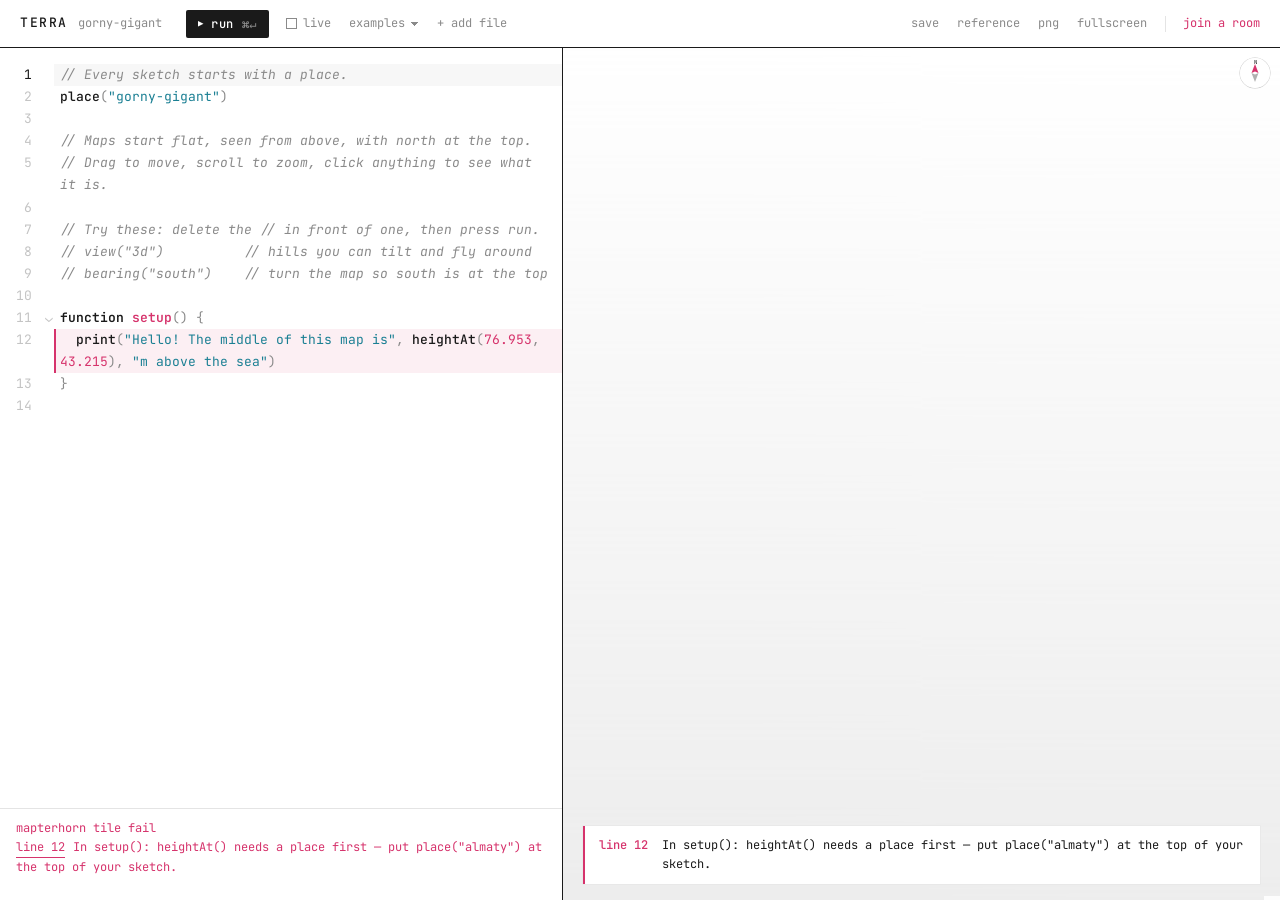
<file: index.html>
<!doctype html>
<html lang="en">
  <head>
    <meta charset="UTF-8" />
    <meta name="viewport" content="width=device-width, initial-scale=1.0, viewport-fit=cover, user-scalable=no" />
    <title>Terra</title>
    <link rel="icon" href="/favicon.svg" type="image/svg+xml" />
    <link rel="icon" href="/favicon.ico" sizes="any" />
    <link rel="apple-touch-icon" href="/apple-touch-icon.png" />
    <meta name="description" content="Interactive 3D terrain viewer">

    <link rel="preconnect" href="https://fonts.googleapis.com" />
  <link rel="preconnect" href="https://fonts.gstatic.com" crossorigin />
  <link href="https://fonts.googleapis.com/css2?family=Sora:wght@600;700;800&family=JetBrains+Mono:wght@400;500;600&family=Space+Grotesk:wght@400;500;600;700&family=Instrument+Serif&display=swap" rel="stylesheet" />
  <script type="module" crossorigin src="/assets/index-B6uDVKDf.js"></script>
  <link rel="stylesheet" crossorigin href="/assets/index-BxZiMg3w.css">
</head>

  <body>
    <script type="text/javascript">
      // Single Page Apps for GitHub Pages
      // https://github.com/rafgraph/spa-github-pages
      // Decodes the path 404.html re-encoded into the query string, before
      // React Router mounts, so deep links / refreshes land on the right route.
      (function (l) {
        if (l.search[1] === '/') {
          var decoded = l.search
            .slice(1)
            .split('&')
            .map(function (s) {
              return s.replace(/~and~/g, '&');
            })
            .join('?');
          window.history.replaceState(null, null, l.pathname.slice(0, -1) + decoded + l.hash);
        }
      })(window.location);
    </script>
    <div id="root"></div>
  </body>
</html>
</file>
<file: assets/index-BxZiMg3w.css>
*,:before,:after{--tw-border-spacing-x: 0;--tw-border-spacing-y: 0;--tw-translate-x: 0;--tw-translate-y: 0;--tw-rotate: 0;--tw-skew-x: 0;--tw-skew-y: 0;--tw-scale-x: 1;--tw-scale-y: 1;--tw-pan-x: ;--tw-pan-y: ;--tw-pinch-zoom: ;--tw-scroll-snap-strictness: proximity;--tw-gradient-from-position: ;--tw-gradient-via-position: ;--tw-gradient-to-position: ;--tw-ordinal: ;--tw-slashed-zero: ;--tw-numeric-figure: ;--tw-numeric-spacing: ;--tw-numeric-fraction: ;--tw-ring-inset: ;--tw-ring-offset-width: 0px;--tw-ring-offset-color: #fff;--tw-ring-color: rgb(59 130 246 / .5);--tw-ring-offset-shadow: 0 0 #0000;--tw-ring-shadow: 0 0 #0000;--tw-shadow: 0 0 #0000;--tw-shadow-colored: 0 0 #0000;--tw-blur: ;--tw-brightness: ;--tw-contrast: ;--tw-grayscale: ;--tw-hue-rotate: ;--tw-invert: ;--tw-saturate: ;--tw-sepia: ;--tw-drop-shadow: ;--tw-backdrop-blur: ;--tw-backdrop-brightness: ;--tw-backdrop-contrast: ;--tw-backdrop-grayscale: ;--tw-backdrop-hue-rotate: ;--tw-backdrop-invert: ;--tw-backdrop-opacity: ;--tw-backdrop-saturate: ;--tw-backdrop-sepia: ;--tw-contain-size: ;--tw-contain-layout: ;--tw-contain-paint: ;--tw-contain-style: }::backdrop{--tw-border-spacing-x: 0;--tw-border-spacing-y: 0;--tw-translate-x: 0;--tw-translate-y: 0;--tw-rotate: 0;--tw-skew-x: 0;--tw-skew-y: 0;--tw-scale-x: 1;--tw-scale-y: 1;--tw-pan-x: ;--tw-pan-y: ;--tw-pinch-zoom: ;--tw-scroll-snap-strictness: proximity;--tw-gradient-from-position: ;--tw-gradient-via-position: ;--tw-gradient-to-position: ;--tw-ordinal: ;--tw-slashed-zero: ;--tw-numeric-figure: ;--tw-numeric-spacing: ;--tw-numeric-fraction: ;--tw-ring-inset: ;--tw-ring-offset-width: 0px;--tw-ring-offset-color: #fff;--tw-ring-color: rgb(59 130 246 / .5);--tw-ring-offset-shadow: 0 0 #0000;--tw-ring-shadow: 0 0 #0000;--tw-shadow: 0 0 #0000;--tw-shadow-colored: 0 0 #0000;--tw-blur: ;--tw-brightness: ;--tw-contrast: ;--tw-grayscale: ;--tw-hue-rotate: ;--tw-invert: ;--tw-saturate: ;--tw-sepia: ;--tw-drop-shadow: ;--tw-backdrop-blur: ;--tw-backdrop-brightness: ;--tw-backdrop-contrast: ;--tw-backdrop-grayscale: ;--tw-backdrop-hue-rotate: ;--tw-backdrop-invert: ;--tw-backdrop-opacity: ;--tw-backdrop-saturate: ;--tw-backdrop-sepia: ;--tw-contain-size: ;--tw-contain-layout: ;--tw-contain-paint: ;--tw-contain-style: }*,:before,:after{box-sizing:border-box;border-width:0;border-style:solid;border-color:#e5e7eb}:before,:after{--tw-content: ""}html,:host{line-height:1.5;-webkit-text-size-adjust:100%;-moz-tab-size:4;-o-tab-size:4;tab-size:4;font-family:ui-sans-serif,system-ui,sans-serif,"Apple Color Emoji","Segoe UI Emoji",Segoe UI Symbol,"Noto Color Emoji";font-feature-settings:normal;font-variation-settings:normal;-webkit-tap-highlight-color:transparent}body{margin:0;line-height:inherit}hr{height:0;color:inherit;border-top-width:1px}abbr:where([title]){-webkit-text-decoration:underline dotted;text-decoration:underline dotted}h1,h2,h3,h4,h5,h6{font-size:inherit;font-weight:inherit}a{color:inherit;text-decoration:inherit}b,strong{font-weight:bolder}code,kbd,samp,pre{font-family:ui-monospace,SFMono-Regular,Menlo,Monaco,Consolas,Liberation Mono,Courier New,monospace;font-feature-settings:normal;font-variation-settings:normal;font-size:1em}small{font-size:80%}sub,sup{font-size:75%;line-height:0;position:relative;vertical-align:baseline}sub{bottom:-.25em}sup{top:-.5em}table{text-indent:0;border-color:inherit;border-collapse:collapse}button,input,optgroup,select,textarea{font-family:inherit;font-feature-settings:inherit;font-variation-settings:inherit;font-size:100%;font-weight:inherit;line-height:inherit;letter-spacing:inherit;color:inherit;margin:0;padding:0}button,select{text-transform:none}button,input:where([type=button]),input:where([type=reset]),input:where([type=submit]){-webkit-appearance:button;background-color:transparent;background-image:none}:-moz-focusring{outline:auto}:-moz-ui-invalid{box-shadow:none}progress{vertical-align:baseline}::-webkit-inner-spin-button,::-webkit-outer-spin-button{height:auto}[type=search]{-webkit-appearance:textfield;outline-offset:-2px}::-webkit-search-decoration{-webkit-appearance:none}::-webkit-file-upload-button{-webkit-appearance:button;font:inherit}summary{display:list-item}blockquote,dl,dd,h1,h2,h3,h4,h5,h6,hr,figure,p,pre{margin:0}fieldset{margin:0;padding:0}legend{padding:0}ol,ul,menu{list-style:none;margin:0;padding:0}dialog{padding:0}textarea{resize:vertical}input::-moz-placeholder,textarea::-moz-placeholder{opacity:1;color:#9ca3af}input::placeholder,textarea::placeholder{opacity:1;color:#9ca3af}button,[role=button]{cursor:pointer}:disabled{cursor:default}img,svg,video,canvas,audio,iframe,embed,object{display:block;vertical-align:middle}img,video{max-width:100%;height:auto}[hidden]:where(:not([hidden=until-found])){display:none}:root{--background: 220 20% 8%;--foreground: 210 20% 90%;--card: 220 18% 12%;--card-foreground: 210 20% 90%;--popover: 220 18% 12%;--popover-foreground: 210 20% 90%;--primary: 190 70% 50%;--primary-foreground: 220 20% 8%;--secondary: 220 15% 18%;--secondary-foreground: 210 20% 80%;--muted: 220 15% 15%;--muted-foreground: 215 15% 55%;--accent: 160 50% 45%;--accent-foreground: 220 20% 8%;--destructive: 0 84.2% 60.2%;--destructive-foreground: 210 40% 98%;--border: 220 15% 20%;--input: 220 15% 20%;--ring: 190 70% 50%;--radius: .5rem;--terrain-low: 210 60% 40%;--terrain-mid: 120 40% 35%;--terrain-high: 30 50% 45%;--terrain-peak: 0 0% 95%;--sidebar-background: 220 18% 10%;--sidebar-foreground: 210 20% 80%;--sidebar-primary: 190 70% 50%;--sidebar-primary-foreground: 220 20% 8%;--sidebar-accent: 220 15% 15%;--sidebar-accent-foreground: 210 20% 80%;--sidebar-border: 220 15% 20%;--sidebar-ring: 190 70% 50%}*{border-color:hsl(var(--border))}body{background-color:hsl(var(--background));font-family:ui-sans-serif,system-ui,sans-serif,"Apple Color Emoji","Segoe UI Emoji",Segoe UI Symbol,"Noto Color Emoji";color:hsl(var(--foreground));font-family:Inter,sans-serif}.font-mono{font-family:JetBrains Mono,monospace}.sr-only{position:absolute;width:1px;height:1px;padding:0;margin:-1px;overflow:hidden;clip:rect(0,0,0,0);white-space:nowrap;border-width:0}.pointer-events-none{pointer-events:none}.pointer-events-auto{pointer-events:auto}.\!visible{visibility:visible!important}.visible{visibility:visible}.invisible{visibility:hidden}.static{position:static}.fixed{position:fixed}.absolute{position:absolute}.relative{position:relative}.sticky{position:sticky}.inset-0{top:0;right:0;bottom:0;left:0}.inset-y-0{top:0;bottom:0}.bottom-1{bottom:.25rem}.bottom-14{bottom:3.5rem}.bottom-16{bottom:4rem}.bottom-28{bottom:7rem}.bottom-3{bottom:.75rem}.left-1\/2{left:50%}.left-2{left:.5rem}.left-3{left:.75rem}.right-2{right:.5rem}.right-3{right:.75rem}.right-4{right:1rem}.top-0{top:0}.top-1\/2{top:50%}.top-14{top:3.5rem}.top-16{top:4rem}.top-2{top:.5rem}.top-3{top:.75rem}.top-4{top:1rem}.top-\[104px\]{top:104px}.z-10{z-index:10}.z-20{z-index:20}.z-30{z-index:30}.z-50{z-index:50}.z-\[100\]{z-index:100}.z-\[110\]{z-index:110}.z-\[120\]{z-index:120}.z-\[90\]{z-index:90}.z-\[95\]{z-index:95}.order-last{order:9999}.float-right{float:right}.-mx-1{margin-left:-.25rem;margin-right:-.25rem}.my-1{margin-top:.25rem;margin-bottom:.25rem}.-mt-0\.5{margin-top:-.125rem}.mb-1{margin-bottom:.25rem}.mb-2{margin-bottom:.5rem}.mb-4{margin-bottom:1rem}.ml-auto{margin-left:auto}.mr-1\.5{margin-right:.375rem}.mt-0\.5{margin-top:.125rem}.mt-1{margin-top:.25rem}.mt-2{margin-top:.5rem}.mt-3{margin-top:.75rem}.mt-40{margin-top:10rem}.block{display:block}.inline-block{display:inline-block}.inline{display:inline}.flex{display:flex}.inline-flex{display:inline-flex}.table{display:table}.\!grid{display:grid!important}.grid{display:grid}.contents{display:contents}.hidden{display:none}.aspect-\[1\.45\/1\]{aspect-ratio:1.45/1}.aspect-square{aspect-ratio:1 / 1}.h-0\.5{height:.125rem}.h-1{height:.25rem}.h-1\.5{height:.375rem}.h-16{height:4rem}.h-2{height:.5rem}.h-3{height:.75rem}.h-3\.5{height:.875rem}.h-4{height:1rem}.h-52{height:13rem}.h-6{height:1.5rem}.h-8{height:2rem}.h-full{height:100%}.h-px{height:1px}.max-h-32{max-height:8rem}.max-h-64{max-height:16rem}.max-h-\[80vh\]{max-height:80vh}.max-h-\[calc\(100dvh-10rem\)\]{max-height:calc(100dvh - 10rem)}.max-h-\[calc\(100dvh-6rem\)\]{max-height:calc(100dvh - 6rem)}.max-h-screen{max-height:100vh}.min-h-\[5\.5rem\]{min-height:5.5rem}.min-h-screen{min-height:100vh}.w-1{width:.25rem}.w-10{width:2.5rem}.w-12{width:3rem}.w-16{width:4rem}.w-2{width:.5rem}.w-20{width:5rem}.w-3{width:.75rem}.w-3\.5{width:.875rem}.w-4{width:1rem}.w-48{width:12rem}.w-60{width:15rem}.w-64{width:16rem}.w-72{width:18rem}.w-8{width:2rem}.w-80{width:20rem}.w-9{width:2.25rem}.w-\[210px\]{width:210px}.w-\[27rem\]{width:27rem}.w-\[min\(36rem\,calc\(100vw-1\.5rem\)\)\]{width:min(36rem,calc(100vw - 1.5rem))}.w-fit{width:-moz-fit-content;width:fit-content}.w-full{width:100%}.w-screen{width:100vw}.min-w-0{min-width:0px}.min-w-\[240px\]{min-width:240px}.min-w-\[3\.5rem\]{min-width:3.5rem}.min-w-\[8rem\]{min-width:8rem}.max-w-\[220px\]{max-width:220px}.max-w-\[calc\(100vw-1\.5rem\)\]{max-width:calc(100vw - 1.5rem)}.flex-1{flex:1 1 0%}.shrink{flex-shrink:1}.shrink-0{flex-shrink:0}.grow{flex-grow:1}.-translate-x-1\/2{--tw-translate-x: -50%;transform:translate(var(--tw-translate-x),var(--tw-translate-y)) rotate(var(--tw-rotate)) skew(var(--tw-skew-x)) skewY(var(--tw-skew-y)) scaleX(var(--tw-scale-x)) scaleY(var(--tw-scale-y))}.scale-110{--tw-scale-x: 1.1;--tw-scale-y: 1.1;transform:translate(var(--tw-translate-x),var(--tw-translate-y)) rotate(var(--tw-rotate)) skew(var(--tw-skew-x)) skewY(var(--tw-skew-y)) scaleX(var(--tw-scale-x)) scaleY(var(--tw-scale-y))}.transform{transform:translate(var(--tw-translate-x),var(--tw-translate-y)) rotate(var(--tw-rotate)) skew(var(--tw-skew-x)) skewY(var(--tw-skew-y)) scaleX(var(--tw-scale-x)) scaleY(var(--tw-scale-y))}@keyframes pulse{50%{opacity:.5}}.animate-pulse{animation:pulse 2s cubic-bezier(.4,0,.6,1) infinite}@keyframes spin{to{transform:rotate(360deg)}}.animate-spin{animation:spin 1s linear infinite}.cursor-default{cursor:default}.cursor-grab{cursor:grab}.cursor-pointer{cursor:pointer}.touch-none{touch-action:none}.select-none{-webkit-user-select:none;-moz-user-select:none;user-select:none}.resize{resize:both}.grid-cols-2{grid-template-columns:repeat(2,minmax(0,1fr))}.grid-cols-3{grid-template-columns:repeat(3,minmax(0,1fr))}.grid-cols-4{grid-template-columns:repeat(4,minmax(0,1fr))}.flex-col{flex-direction:column}.flex-col-reverse{flex-direction:column-reverse}.flex-wrap{flex-wrap:wrap}.place-items-center{place-items:center}.items-start{align-items:flex-start}.items-end{align-items:flex-end}.items-center{align-items:center}.items-baseline{align-items:baseline}.justify-center{justify-content:center}.justify-between{justify-content:space-between}.gap-1{gap:.25rem}.gap-1\.5{gap:.375rem}.gap-2{gap:.5rem}.gap-2\.5{gap:.625rem}.gap-3{gap:.75rem}.gap-4{gap:1rem}.gap-5{gap:1.25rem}.gap-x-3{-moz-column-gap:.75rem;column-gap:.75rem}.gap-x-4{-moz-column-gap:1rem;column-gap:1rem}.gap-y-1{row-gap:.25rem}.space-x-4>:not([hidden])~:not([hidden]){--tw-space-x-reverse: 0;margin-right:calc(1rem * var(--tw-space-x-reverse));margin-left:calc(1rem * calc(1 - var(--tw-space-x-reverse)))}.space-y-0\.5>:not([hidden])~:not([hidden]){--tw-space-y-reverse: 0;margin-top:calc(.125rem * calc(1 - var(--tw-space-y-reverse)));margin-bottom:calc(.125rem * var(--tw-space-y-reverse))}.space-y-1>:not([hidden])~:not([hidden]){--tw-space-y-reverse: 0;margin-top:calc(.25rem * calc(1 - var(--tw-space-y-reverse)));margin-bottom:calc(.25rem * var(--tw-space-y-reverse))}.space-y-1\.5>:not([hidden])~:not([hidden]){--tw-space-y-reverse: 0;margin-top:calc(.375rem * calc(1 - var(--tw-space-y-reverse)));margin-bottom:calc(.375rem * var(--tw-space-y-reverse))}.space-y-2>:not([hidden])~:not([hidden]){--tw-space-y-reverse: 0;margin-top:calc(.5rem * calc(1 - var(--tw-space-y-reverse)));margin-bottom:calc(.5rem * var(--tw-space-y-reverse))}.space-y-3>:not([hidden])~:not([hidden]){--tw-space-y-reverse: 0;margin-top:calc(.75rem * calc(1 - var(--tw-space-y-reverse)));margin-bottom:calc(.75rem * var(--tw-space-y-reverse))}.overflow-auto{overflow:auto}.overflow-hidden{overflow:hidden}.overflow-y-auto{overflow-y:auto}.overflow-x-hidden{overflow-x:hidden}.truncate{overflow:hidden;text-overflow:ellipsis;white-space:nowrap}.whitespace-nowrap{white-space:nowrap}.break-all{word-break:break-all}.rounded{border-radius:.25rem}.rounded-full{border-radius:9999px}.rounded-md{border-radius:calc(var(--radius) - 2px)}.rounded-sm{border-radius:calc(var(--radius) - 4px)}.rounded-l-none{border-top-left-radius:0;border-bottom-left-radius:0}.rounded-r-none{border-top-right-radius:0;border-bottom-right-radius:0}.border{border-width:1px}.border-2{border-width:2px}.border-b{border-bottom-width:1px}.border-l-0{border-left-width:0px}.border-l-2{border-left-width:2px}.border-t{border-top-width:1px}.border-t-2{border-top-width:2px}.border-dashed{border-style:dashed}.border-\[\#7a3b2e\]\/40{border-color:#7a3b2e66}.border-\[\#c9c0a4\]{--tw-border-opacity: 1;border-color:rgb(201 192 164 / var(--tw-border-opacity, 1))}.border-border{border-color:hsl(var(--border))}.border-border\/40{border-color:hsl(var(--border) / .4)}.border-border\/60{border-color:hsl(var(--border) / .6)}.border-destructive{border-color:hsl(var(--destructive))}.border-destructive\/40{border-color:hsl(var(--destructive) / .4)}.border-destructive\/50{border-color:hsl(var(--destructive) / .5)}.border-foreground{border-color:hsl(var(--foreground))}.border-muted-foreground{border-color:hsl(var(--muted-foreground))}.border-primary{border-color:hsl(var(--primary))}.border-primary\/40{border-color:hsl(var(--primary) / .4)}.border-primary\/50{border-color:hsl(var(--primary) / .5)}.border-white\/90{border-color:#ffffffe6}.border-t-\[\#46557e\]{--tw-border-opacity: 1;border-top-color:rgb(70 85 126 / var(--tw-border-opacity, 1))}.bg-accent{background-color:hsl(var(--accent))}.bg-accent\/40{background-color:hsl(var(--accent) / .4)}.bg-background{background-color:hsl(var(--background))}.bg-background\/60{background-color:hsl(var(--background) / .6)}.bg-background\/80{background-color:hsl(var(--background) / .8)}.bg-background\/90{background-color:hsl(var(--background) / .9)}.bg-background\/95{background-color:hsl(var(--background) / .95)}.bg-black\/0{background-color:#0000}.bg-black\/30{background-color:#0000004d}.bg-destructive{background-color:hsl(var(--destructive))}.bg-destructive\/10{background-color:hsl(var(--destructive) / .1)}.bg-foreground{background-color:hsl(var(--foreground))}.bg-foreground\/60{background-color:hsl(var(--foreground) / .6)}.bg-muted{background-color:hsl(var(--muted))}.bg-popover{background-color:hsl(var(--popover))}.bg-primary{background-color:hsl(var(--primary))}.bg-transparent{background-color:transparent}.fill-background{fill:hsl(var(--background))}.fill-current{fill:currentColor}.fill-foreground{fill:hsl(var(--foreground))}.fill-muted-foreground{fill:hsl(var(--muted-foreground))}.fill-primary{fill:hsl(var(--primary))}.stroke-background{stroke:hsl(var(--background))}.stroke-primary{stroke:hsl(var(--primary))}.object-cover{-o-object-fit:cover;object-fit:cover}.p-0{padding:0}.p-1{padding:.25rem}.p-1\.5{padding:.375rem}.p-2{padding:.5rem}.p-3{padding:.75rem}.p-4{padding:1rem}.p-6{padding:1.5rem}.p-8{padding:2rem}.px-1\.5{padding-left:.375rem;padding-right:.375rem}.px-2{padding-left:.5rem;padding-right:.5rem}.px-2\.5{padding-left:.625rem;padding-right:.625rem}.px-3{padding-left:.75rem;padding-right:.75rem}.px-4{padding-left:1rem;padding-right:1rem}.px-6{padding-left:1.5rem;padding-right:1.5rem}.py-0\.5{padding-top:.125rem;padding-bottom:.125rem}.py-1{padding-top:.25rem;padding-bottom:.25rem}.py-1\.5{padding-top:.375rem;padding-bottom:.375rem}.py-2{padding-top:.5rem;padding-bottom:.5rem}.py-2\.5{padding-top:.625rem;padding-bottom:.625rem}.pb-1\.5{padding-bottom:.375rem}.pb-3{padding-bottom:.75rem}.pb-6{padding-bottom:1.5rem}.pl-1{padding-left:.25rem}.pl-3{padding-left:.75rem}.pl-8{padding-left:2rem}.pr-1\.5{padding-right:.375rem}.pr-2{padding-right:.5rem}.pr-6{padding-right:1.5rem}.pr-8{padding-right:2rem}.pt-0\.5{padding-top:.125rem}.pt-1{padding-top:.25rem}.pt-2{padding-top:.5rem}.pt-3{padding-top:.75rem}.text-left{text-align:left}.text-center{text-align:center}.text-right{text-align:right}.align-middle{vertical-align:middle}.font-mono{font-family:ui-monospace,SFMono-Regular,Menlo,Monaco,Consolas,Liberation Mono,Courier New,monospace}.font-sans{font-family:ui-sans-serif,system-ui,sans-serif,"Apple Color Emoji","Segoe UI Emoji",Segoe UI Symbol,"Noto Color Emoji"}.font-serif{font-family:ui-serif,Georgia,Cambria,Times New Roman,Times,serif}.text-2xl{font-size:1.5rem;line-height:2rem}.text-3xl{font-size:1.875rem;line-height:2.25rem}.text-4xl{font-size:2.25rem;line-height:2.5rem}.text-\[10px\]{font-size:10px}.text-\[11px\]{font-size:11px}.text-\[13px\]{font-size:13px}.text-\[15px\]{font-size:15px}.text-\[18px\]{font-size:18px}.text-\[9\.5px\]{font-size:9.5px}.text-\[9px\]{font-size:9px}.text-lg{font-size:1.125rem;line-height:1.75rem}.text-sm{font-size:.875rem;line-height:1.25rem}.text-xl{font-size:1.25rem;line-height:1.75rem}.text-xs{font-size:.75rem;line-height:1rem}.font-bold{font-weight:700}.font-medium{font-weight:500}.font-normal{font-weight:400}.font-semibold{font-weight:600}.uppercase{text-transform:uppercase}.italic{font-style:italic}.tabular-nums{--tw-numeric-spacing: tabular-nums;font-variant-numeric:var(--tw-ordinal) var(--tw-slashed-zero) var(--tw-numeric-figure) var(--tw-numeric-spacing) var(--tw-numeric-fraction)}.leading-none{line-height:1}.leading-relaxed{line-height:1.625}.leading-snug{line-height:1.375}.leading-tight{line-height:1.25}.tracking-\[0\.25em\]{letter-spacing:.25em}.tracking-\[0\.2em\]{letter-spacing:.2em}.tracking-wide{letter-spacing:.025em}.tracking-widest{letter-spacing:.1em}.text-\[\#3a3626\]{--tw-text-opacity: 1;color:rgb(58 54 38 / var(--tw-text-opacity, 1))}.text-\[\#7a3b2e\]{--tw-text-opacity: 1;color:rgb(122 59 46 / var(--tw-text-opacity, 1))}.text-\[\#8a8368\]{--tw-text-opacity: 1;color:rgb(138 131 104 / var(--tw-text-opacity, 1))}.text-destructive{color:hsl(var(--destructive))}.text-destructive-foreground{color:hsl(var(--destructive-foreground))}.text-foreground{color:hsl(var(--foreground))}.text-foreground\/50{color:hsl(var(--foreground) / .5)}.text-muted-foreground{color:hsl(var(--muted-foreground))}.text-muted-foreground\/70{color:hsl(var(--muted-foreground) / .7)}.text-popover-foreground{color:hsl(var(--popover-foreground))}.text-primary{color:hsl(var(--primary))}.text-primary-foreground{color:hsl(var(--primary-foreground))}.text-sky-400{--tw-text-opacity: 1;color:rgb(56 189 248 / var(--tw-text-opacity, 1))}.underline{text-decoration-line:underline}.decoration-dotted{text-decoration-style:dotted}.opacity-0{opacity:0}.opacity-40{opacity:.4}.opacity-60{opacity:.6}.opacity-80{opacity:.8}.opacity-90{opacity:.9}.shadow-lg{--tw-shadow: 0 10px 15px -3px rgb(0 0 0 / .1), 0 4px 6px -4px rgb(0 0 0 / .1);--tw-shadow-colored: 0 10px 15px -3px var(--tw-shadow-color), 0 4px 6px -4px var(--tw-shadow-color);box-shadow:var(--tw-ring-offset-shadow, 0 0 #0000),var(--tw-ring-shadow, 0 0 #0000),var(--tw-shadow)}.shadow-md{--tw-shadow: 0 4px 6px -1px rgb(0 0 0 / .1), 0 2px 4px -2px rgb(0 0 0 / .1);--tw-shadow-colored: 0 4px 6px -1px var(--tw-shadow-color), 0 2px 4px -2px var(--tw-shadow-color);box-shadow:var(--tw-ring-offset-shadow, 0 0 #0000),var(--tw-ring-shadow, 0 0 #0000),var(--tw-shadow)}.outline-none{outline:2px solid transparent;outline-offset:2px}.outline{outline-style:solid}.\!ring{--tw-ring-offset-shadow: var(--tw-ring-inset) 0 0 0 var(--tw-ring-offset-width) var(--tw-ring-offset-color) !important;--tw-ring-shadow: var(--tw-ring-inset) 0 0 0 calc(3px + var(--tw-ring-offset-width)) var(--tw-ring-color) !important;box-shadow:var(--tw-ring-offset-shadow),var(--tw-ring-shadow),var(--tw-shadow, 0 0 #0000)!important}.ring{--tw-ring-offset-shadow: var(--tw-ring-inset) 0 0 0 var(--tw-ring-offset-width) var(--tw-ring-offset-color);--tw-ring-shadow: var(--tw-ring-inset) 0 0 0 calc(3px + var(--tw-ring-offset-width)) var(--tw-ring-color);box-shadow:var(--tw-ring-offset-shadow),var(--tw-ring-shadow),var(--tw-shadow, 0 0 #0000)}.ring-2{--tw-ring-offset-shadow: var(--tw-ring-inset) 0 0 0 var(--tw-ring-offset-width) var(--tw-ring-offset-color);--tw-ring-shadow: var(--tw-ring-inset) 0 0 0 calc(2px + var(--tw-ring-offset-width)) var(--tw-ring-color);box-shadow:var(--tw-ring-offset-shadow),var(--tw-ring-shadow),var(--tw-shadow, 0 0 #0000)}.ring-primary{--tw-ring-color: hsl(var(--primary))}.ring-offset-background{--tw-ring-offset-color: hsl(var(--background))}.blur{--tw-blur: blur(8px);filter:var(--tw-blur) var(--tw-brightness) var(--tw-contrast) var(--tw-grayscale) var(--tw-hue-rotate) var(--tw-invert) var(--tw-saturate) var(--tw-sepia) var(--tw-drop-shadow)}.\!filter{filter:var(--tw-blur) var(--tw-brightness) var(--tw-contrast) var(--tw-grayscale) var(--tw-hue-rotate) var(--tw-invert) var(--tw-saturate) var(--tw-sepia) var(--tw-drop-shadow)!important}.filter{filter:var(--tw-blur) var(--tw-brightness) var(--tw-contrast) var(--tw-grayscale) var(--tw-hue-rotate) var(--tw-invert) var(--tw-saturate) var(--tw-sepia) var(--tw-drop-shadow)}.backdrop-blur{--tw-backdrop-blur: blur(8px);-webkit-backdrop-filter:var(--tw-backdrop-blur) var(--tw-backdrop-brightness) var(--tw-backdrop-contrast) var(--tw-backdrop-grayscale) var(--tw-backdrop-hue-rotate) var(--tw-backdrop-invert) var(--tw-backdrop-opacity) var(--tw-backdrop-saturate) var(--tw-backdrop-sepia);backdrop-filter:var(--tw-backdrop-blur) var(--tw-backdrop-brightness) var(--tw-backdrop-contrast) var(--tw-backdrop-grayscale) var(--tw-backdrop-hue-rotate) var(--tw-backdrop-invert) var(--tw-backdrop-opacity) var(--tw-backdrop-saturate) var(--tw-backdrop-sepia)}.backdrop-blur-md{--tw-backdrop-blur: blur(12px);-webkit-backdrop-filter:var(--tw-backdrop-blur) var(--tw-backdrop-brightness) var(--tw-backdrop-contrast) var(--tw-backdrop-grayscale) var(--tw-backdrop-hue-rotate) var(--tw-backdrop-invert) var(--tw-backdrop-opacity) var(--tw-backdrop-saturate) var(--tw-backdrop-sepia);backdrop-filter:var(--tw-backdrop-blur) var(--tw-backdrop-brightness) var(--tw-backdrop-contrast) var(--tw-backdrop-grayscale) var(--tw-backdrop-hue-rotate) var(--tw-backdrop-invert) var(--tw-backdrop-opacity) var(--tw-backdrop-saturate) var(--tw-backdrop-sepia)}.backdrop-blur-sm{--tw-backdrop-blur: blur(4px);-webkit-backdrop-filter:var(--tw-backdrop-blur) var(--tw-backdrop-brightness) var(--tw-backdrop-contrast) var(--tw-backdrop-grayscale) var(--tw-backdrop-hue-rotate) var(--tw-backdrop-invert) var(--tw-backdrop-opacity) var(--tw-backdrop-saturate) var(--tw-backdrop-sepia);backdrop-filter:var(--tw-backdrop-blur) var(--tw-backdrop-brightness) var(--tw-backdrop-contrast) var(--tw-backdrop-grayscale) var(--tw-backdrop-hue-rotate) var(--tw-backdrop-invert) var(--tw-backdrop-opacity) var(--tw-backdrop-saturate) var(--tw-backdrop-sepia)}.transition{transition-property:color,background-color,border-color,text-decoration-color,fill,stroke,opacity,box-shadow,transform,filter,backdrop-filter;transition-timing-function:cubic-bezier(.4,0,.2,1);transition-duration:.15s}.transition-all{transition-property:all;transition-timing-function:cubic-bezier(.4,0,.2,1);transition-duration:.15s}.transition-colors{transition-property:color,background-color,border-color,text-decoration-color,fill,stroke;transition-timing-function:cubic-bezier(.4,0,.2,1);transition-duration:.15s}.transition-opacity{transition-property:opacity;transition-timing-function:cubic-bezier(.4,0,.2,1);transition-duration:.15s}.transition-transform{transition-property:transform;transition-timing-function:cubic-bezier(.4,0,.2,1);transition-duration:.15s}.duration-200{transition-duration:.2s}.ease-out{transition-timing-function:cubic-bezier(0,0,.2,1)}@keyframes enter{0%{opacity:var(--tw-enter-opacity, 1);transform:translate3d(var(--tw-enter-translate-x, 0),var(--tw-enter-translate-y, 0),0) scale3d(var(--tw-enter-scale, 1),var(--tw-enter-scale, 1),var(--tw-enter-scale, 1)) rotate(var(--tw-enter-rotate, 0))}}@keyframes exit{to{opacity:var(--tw-exit-opacity, 1);transform:translate3d(var(--tw-exit-translate-x, 0),var(--tw-exit-translate-y, 0),0) scale3d(var(--tw-exit-scale, 1),var(--tw-exit-scale, 1),var(--tw-exit-scale, 1)) rotate(var(--tw-exit-rotate, 0))}}.animate-in{animation-name:enter;animation-duration:.15s;--tw-enter-opacity: initial;--tw-enter-scale: initial;--tw-enter-rotate: initial;--tw-enter-translate-x: initial;--tw-enter-translate-y: initial}.fade-in-0{--tw-enter-opacity: 0}.zoom-in-95{--tw-enter-scale: .95}.duration-200{animation-duration:.2s}.ease-out{animation-timing-function:cubic-bezier(0,0,.2,1)}.running{animation-play-state:running}.paused{animation-play-state:paused}.\[out\:json\]{out:json}.\[timeout\:30\]{timeout:30}.\[timeout\:60\]{timeout:60}.\[timeout\:80\]{timeout:80}html.mirage{--background: 40 30% 98%;--foreground: 0 0% 10%;--card: 40 30% 99%;--card-foreground: 0 0% 10%;--popover: 40 30% 99%;--popover-foreground: 0 0% 10%;--primary: 0 0% 10%;--primary-foreground: 40 30% 99%;--secondary: 40 14% 93%;--secondary-foreground: 0 0% 20%;--muted: 40 14% 95%;--muted-foreground: 0 0% 42%;--accent: 199 30% 58%;--accent-foreground: 0 0% 10%;--destructive: 0 42% 55%;--destructive-foreground: 40 30% 99%;--border: 0 0% 10%;--input: 0 0% 10%;--ring: 0 0% 10%;--terrain-low: 199 30% 58%;--terrain-mid: 40 26% 80%;--terrain-high: 117 11% 60%;--terrain-peak: 42 20% 96%;--sidebar-background: 40 30% 99%;--sidebar-foreground: 0 0% 10%;--sidebar-primary: 0 0% 10%;--sidebar-primary-foreground: 40 30% 99%;--sidebar-accent: 40 14% 95%;--sidebar-accent-foreground: 0 0% 10%;--sidebar-border: 0 0% 10%;--sidebar-ring: 0 0% 10%;--m-border-width: 1px;--m-grid-opacity: .012;--m-grid-spacing: 48px;--m-font-weight: 200;--m-fs-base: 11px;--m-fs-label: 9px;--m-radius: 0px;--m-svg-stroke: .5;--mirage-fs-xs: calc(var(--m-fs-base) - 2px);--mirage-fs-sm: calc(var(--m-fs-base) - 1px);--mirage-fs-base: var(--m-fs-base);--mirage-fs-md: calc(var(--m-fs-base) + 1px);--mirage-fs-lg: calc(var(--m-fs-base) + 3px)}html.mirage,html.mirage body,html.mirage button,html.mirage input,html.mirage select,html.mirage textarea,html.mirage [role=button],html.mirage span,html.mirage div,html.mirage p,html.mirage label,html.mirage a{font-family:Inter,system-ui,sans-serif;font-weight:var(--m-font-weight);letter-spacing:.01em;-webkit-font-smoothing:antialiased}html.mirage body{font-size:var(--m-fs-base)}html.mirage .font-mono,html.mirage code,html.mirage pre{font-family:IBM Plex Mono,monospace;font-weight:200}html.mirage h1,html.mirage h2,html.mirage h3,html.mirage h4,html.mirage h5,html.mirage h6{font-weight:300;letter-spacing:0}html.mirage h1{font-size:16px}html.mirage h2{font-size:13px}html.mirage h3{font-size:12px}html.mirage .text-xs{font-size:var(--mirage-fs-xs)}html.mirage .text-sm{font-size:var(--mirage-fs-sm)}html.mirage .text-base{font-size:var(--mirage-fs-base)}html.mirage .text-lg{font-size:var(--mirage-fs-md)}html.mirage .text-xl{font-size:var(--mirage-fs-lg)}html.mirage .text-2xl{font-size:16px}html.mirage .text-3xl{font-size:18px}html.mirage .font-bold,html.mirage .font-semibold,html.mirage .font-medium{font-weight:300}html.mirage *{border-color:#1a1a1a1a}html.mirage .glass-panel{background:#fdfdfcdb;-webkit-backdrop-filter:blur(3px);backdrop-filter:blur(3px);border:1px solid hsl(0 0% 10% / .12);border-radius:0;box-shadow:none}html.mirage .rounded,html.mirage .rounded-sm,html.mirage .rounded-md,html.mirage .rounded-lg,html.mirage .rounded-xl,html.mirage .rounded-2xl,html.mirage .rounded-3xl,html.mirage .rounded-full,html.mirage [class*=rounded]{border-radius:0!important}html.mirage .p-6{padding:12px}html.mirage .p-5,html.mirage .p-4{padding:10px}html.mirage .p-3{padding:8px}html.mirage .p-2{padding:6px}html.mirage .py-3{padding-top:6px;padding-bottom:6px}html.mirage .py-2{padding-top:5px;padding-bottom:5px}html.mirage .px-4{padding-left:10px;padding-right:10px}html.mirage .px-3{padding-left:8px;padding-right:8px}html.mirage .gap-4{gap:8px}html.mirage .gap-3{gap:6px}html.mirage .gap-2{gap:5px}html.mirage .space-y-4>*+*{margin-top:8px}html.mirage .space-y-3>*+*{margin-top:6px}html.mirage .space-y-2>*+*{margin-top:4px}html.mirage button{font-weight:300;font-size:var(--mirage-fs-sm)}html.mirage .h-10{height:28px}html.mirage .h-9{height:26px}html.mirage .h-8{height:24px}html.mirage [role=slider]{width:10px!important;height:10px!important;border:1px solid hsl(0 0% 10%)!important;background:#fdfdfc!important}html.mirage [data-orientation=horizontal]{height:1px!important}html.mirage .text-primary{color:#1a1a1a}html.mirage body{background-color:hsl(var(--background));background-image:repeating-linear-gradient(to bottom,transparent 0,transparent calc(var(--m-grid-spacing) - 1px),hsl(0 0% 10% / var(--m-grid-opacity)) calc(var(--m-grid-spacing) - 1px),hsl(0 0% 10% / var(--m-grid-opacity)) var(--m-grid-spacing))}html.mirage .terrain-glow{box-shadow:none}html.mirage canvas+div [style*=position]{font-family:Inter,sans-serif!important;font-weight:var(--m-font-weight)!important}html.mirage .floating-label,html.mirage .map-label,html.mirage .metric-label,html.mirage [data-floating=label],html.mirage [data-floating=number]{background:transparent!important;border:none!important;box-shadow:none!important;color:hsl(var(--foreground))!important;font-family:Inter,sans-serif!important;font-weight:var(--m-font-weight)!important;font-size:var(--m-fs-label)!important;letter-spacing:.04em!important;text-shadow:0 0 2px hsl(var(--background) / .95);padding:0!important}html.mirage svg *{stroke-width:var(--m-svg-stroke)!important}html.mirage svg [data-emphasis=true]{stroke-width:calc(var(--m-svg-stroke) * 2)!important}@supports (padding: max(0px)){body{padding-top:env(safe-area-inset-top);padding-bottom:env(safe-area-inset-bottom);padding-left:env(safe-area-inset-left);padding-right:env(safe-area-inset-right);box-sizing:border-box}}html,body,#root{overscroll-behavior:none;-webkit-tap-highlight-color:transparent}@media (hover: none) and (pointer: coarse){[data-hud],button{-webkit-user-select:none;-moz-user-select:none;user-select:none}*{touch-action:manipulation}canvas{touch-action:none}}.hover\:bg-\[\#7a3b2e\]\/10:hover{background-color:#7a3b2e1a}.hover\:bg-accent:hover{background-color:hsl(var(--accent))}.hover\:bg-background\/90:hover{background-color:hsl(var(--background) / .9)}.hover\:bg-destructive\/10:hover{background-color:hsl(var(--destructive) / .1)}.hover\:bg-secondary:hover{background-color:hsl(var(--secondary))}.hover\:text-\[\#3a3626\]:hover{--tw-text-opacity: 1;color:rgb(58 54 38 / var(--tw-text-opacity, 1))}.hover\:text-destructive:hover{color:hsl(var(--destructive))}.hover\:text-foreground:hover{color:hsl(var(--foreground))}.hover\:text-primary:hover{color:hsl(var(--primary))}.hover\:text-primary\/90:hover{color:hsl(var(--primary) / .9)}.hover\:underline:hover{text-decoration-line:underline}.focus\:bg-accent:focus{background-color:hsl(var(--accent))}.focus\:text-accent-foreground:focus{color:hsl(var(--accent-foreground))}.focus\:opacity-100:focus{opacity:1}.focus\:outline-none:focus{outline:2px solid transparent;outline-offset:2px}.focus\:ring-2:focus{--tw-ring-offset-shadow: var(--tw-ring-inset) 0 0 0 var(--tw-ring-offset-width) var(--tw-ring-offset-color);--tw-ring-shadow: var(--tw-ring-inset) 0 0 0 calc(2px + var(--tw-ring-offset-width)) var(--tw-ring-color);box-shadow:var(--tw-ring-offset-shadow),var(--tw-ring-shadow),var(--tw-shadow, 0 0 #0000)}.focus\:ring-ring:focus{--tw-ring-color: hsl(var(--ring))}.focus\:ring-offset-2:focus{--tw-ring-offset-width: 2px}.active\:cursor-grabbing:active{cursor:grabbing}.disabled\:pointer-events-none:disabled{pointer-events:none}.disabled\:opacity-40:disabled{opacity:.4}.disabled\:opacity-50:disabled{opacity:.5}.group:hover .group-hover\:scale-105{--tw-scale-x: 1.05;--tw-scale-y: 1.05;transform:translate(var(--tw-translate-x),var(--tw-translate-y)) rotate(var(--tw-rotate)) skew(var(--tw-skew-x)) skewY(var(--tw-skew-y)) scaleX(var(--tw-scale-x)) scaleY(var(--tw-scale-y))}.group:hover .group-hover\:bg-black\/20{background-color:#0003}.group:hover .group-hover\:opacity-100{opacity:1}.group.destructive .group-\[\.destructive\]\:border-muted\/40{border-color:hsl(var(--muted) / .4)}.group.toaster .group-\[\.toaster\]\:border-border{border-color:hsl(var(--border))}.group.toast .group-\[\.toast\]\:bg-muted{background-color:hsl(var(--muted))}.group.toast .group-\[\.toast\]\:bg-primary{background-color:hsl(var(--primary))}.group.toaster .group-\[\.toaster\]\:bg-background{background-color:hsl(var(--background))}.group.destructive .group-\[\.destructive\]\:text-red-300{--tw-text-opacity: 1;color:rgb(252 165 165 / var(--tw-text-opacity, 1))}.group.toast .group-\[\.toast\]\:text-muted-foreground{color:hsl(var(--muted-foreground))}.group.toast .group-\[\.toast\]\:text-primary-foreground{color:hsl(var(--primary-foreground))}.group.toaster .group-\[\.toaster\]\:text-foreground{color:hsl(var(--foreground))}.group.toaster .group-\[\.toaster\]\:shadow-lg{--tw-shadow: 0 10px 15px -3px rgb(0 0 0 / .1), 0 4px 6px -4px rgb(0 0 0 / .1);--tw-shadow-colored: 0 10px 15px -3px var(--tw-shadow-color), 0 4px 6px -4px var(--tw-shadow-color);box-shadow:var(--tw-ring-offset-shadow, 0 0 #0000),var(--tw-ring-shadow, 0 0 #0000),var(--tw-shadow)}.group.destructive .group-\[\.destructive\]\:hover\:border-destructive\/30:hover{border-color:hsl(var(--destructive) / .3)}.group.destructive .group-\[\.destructive\]\:hover\:bg-destructive:hover{background-color:hsl(var(--destructive))}.group.destructive .group-\[\.destructive\]\:hover\:text-destructive-foreground:hover{color:hsl(var(--destructive-foreground))}.group.destructive .group-\[\.destructive\]\:hover\:text-red-50:hover{--tw-text-opacity: 1;color:rgb(254 242 242 / var(--tw-text-opacity, 1))}.group.destructive .group-\[\.destructive\]\:focus\:ring-destructive:focus{--tw-ring-color: hsl(var(--destructive))}.group.destructive .group-\[\.destructive\]\:focus\:ring-red-400:focus{--tw-ring-opacity: 1;--tw-ring-color: rgb(248 113 113 / var(--tw-ring-opacity, 1))}.group.destructive .group-\[\.destructive\]\:focus\:ring-offset-red-600:focus{--tw-ring-offset-color: #dc2626}.data-\[disabled\]\:pointer-events-none[data-disabled]{pointer-events:none}.data-\[swipe\=cancel\]\:translate-x-0[data-swipe=cancel]{--tw-translate-x: 0px;transform:translate(var(--tw-translate-x),var(--tw-translate-y)) rotate(var(--tw-rotate)) skew(var(--tw-skew-x)) skewY(var(--tw-skew-y)) scaleX(var(--tw-scale-x)) scaleY(var(--tw-scale-y))}.data-\[swipe\=end\]\:translate-x-\[var\(--radix-toast-swipe-end-x\)\][data-swipe=end]{--tw-translate-x: var(--radix-toast-swipe-end-x);transform:translate(var(--tw-translate-x),var(--tw-translate-y)) rotate(var(--tw-rotate)) skew(var(--tw-skew-x)) skewY(var(--tw-skew-y)) scaleX(var(--tw-scale-x)) scaleY(var(--tw-scale-y))}.data-\[swipe\=move\]\:translate-x-\[var\(--radix-toast-swipe-move-x\)\][data-swipe=move]{--tw-translate-x: var(--radix-toast-swipe-move-x);transform:translate(var(--tw-translate-x),var(--tw-translate-y)) rotate(var(--tw-rotate)) skew(var(--tw-skew-x)) skewY(var(--tw-skew-y)) scaleX(var(--tw-scale-x)) scaleY(var(--tw-scale-y))}.data-\[state\=open\]\:bg-accent[data-state=open]{background-color:hsl(var(--accent))}.data-\[disabled\]\:opacity-50[data-disabled]{opacity:.5}.data-\[swipe\=move\]\:transition-none[data-swipe=move]{transition-property:none}.data-\[state\=open\]\:animate-in[data-state=open]{animation-name:enter;animation-duration:.15s;--tw-enter-opacity: initial;--tw-enter-scale: initial;--tw-enter-rotate: initial;--tw-enter-translate-x: initial;--tw-enter-translate-y: initial}.data-\[state\=closed\]\:animate-out[data-state=closed],.data-\[swipe\=end\]\:animate-out[data-swipe=end]{animation-name:exit;animation-duration:.15s;--tw-exit-opacity: initial;--tw-exit-scale: initial;--tw-exit-rotate: initial;--tw-exit-translate-x: initial;--tw-exit-translate-y: initial}.data-\[state\=closed\]\:fade-out-0[data-state=closed]{--tw-exit-opacity: 0}.data-\[state\=closed\]\:fade-out-80[data-state=closed]{--tw-exit-opacity: .8}.data-\[state\=open\]\:fade-in-0[data-state=open]{--tw-enter-opacity: 0}.data-\[state\=closed\]\:zoom-out-95[data-state=closed]{--tw-exit-scale: .95}.data-\[state\=open\]\:zoom-in-95[data-state=open]{--tw-enter-scale: .95}.data-\[side\=bottom\]\:slide-in-from-top-2[data-side=bottom]{--tw-enter-translate-y: -.5rem}.data-\[side\=left\]\:slide-in-from-right-2[data-side=left]{--tw-enter-translate-x: .5rem}.data-\[side\=right\]\:slide-in-from-left-2[data-side=right]{--tw-enter-translate-x: -.5rem}.data-\[side\=top\]\:slide-in-from-bottom-2[data-side=top]{--tw-enter-translate-y: .5rem}.data-\[state\=closed\]\:slide-out-to-right-full[data-state=closed]{--tw-exit-translate-x: 100%}.data-\[state\=open\]\:slide-in-from-top-full[data-state=open]{--tw-enter-translate-y: -100%}@media (min-width: 640px){.sm\:absolute{position:absolute}.sm\:inset-0{top:0;right:0;bottom:0;left:0}.sm\:bottom-0{bottom:0}.sm\:bottom-8{bottom:2rem}.sm\:left-12{left:3rem}.sm\:right-0{right:0}.sm\:right-10{right:2.5rem}.sm\:top-14{top:3.5rem}.sm\:top-auto{top:auto}.sm\:mt-0{margin-top:0}.sm\:mt-1{margin-top:.25rem}.sm\:block{display:block}.sm\:flex{display:flex}.sm\:hidden{display:none}.sm\:aspect-auto{aspect-ratio:auto}.sm\:h-full{height:100%}.sm\:h-screen{height:100vh}.sm\:flex-col{flex-direction:column}.sm\:items-start{align-items:flex-start}.sm\:gap-3{gap:.75rem}.sm\:overflow-hidden{overflow:hidden}.sm\:text-\[21px\]{font-size:21px}.data-\[state\=open\]\:sm\:slide-in-from-bottom-full[data-state=open]{--tw-enter-translate-y: 100%}}@media (min-width: 768px){.md\:max-w-\[420px\]{max-width:420px}}
</file>
